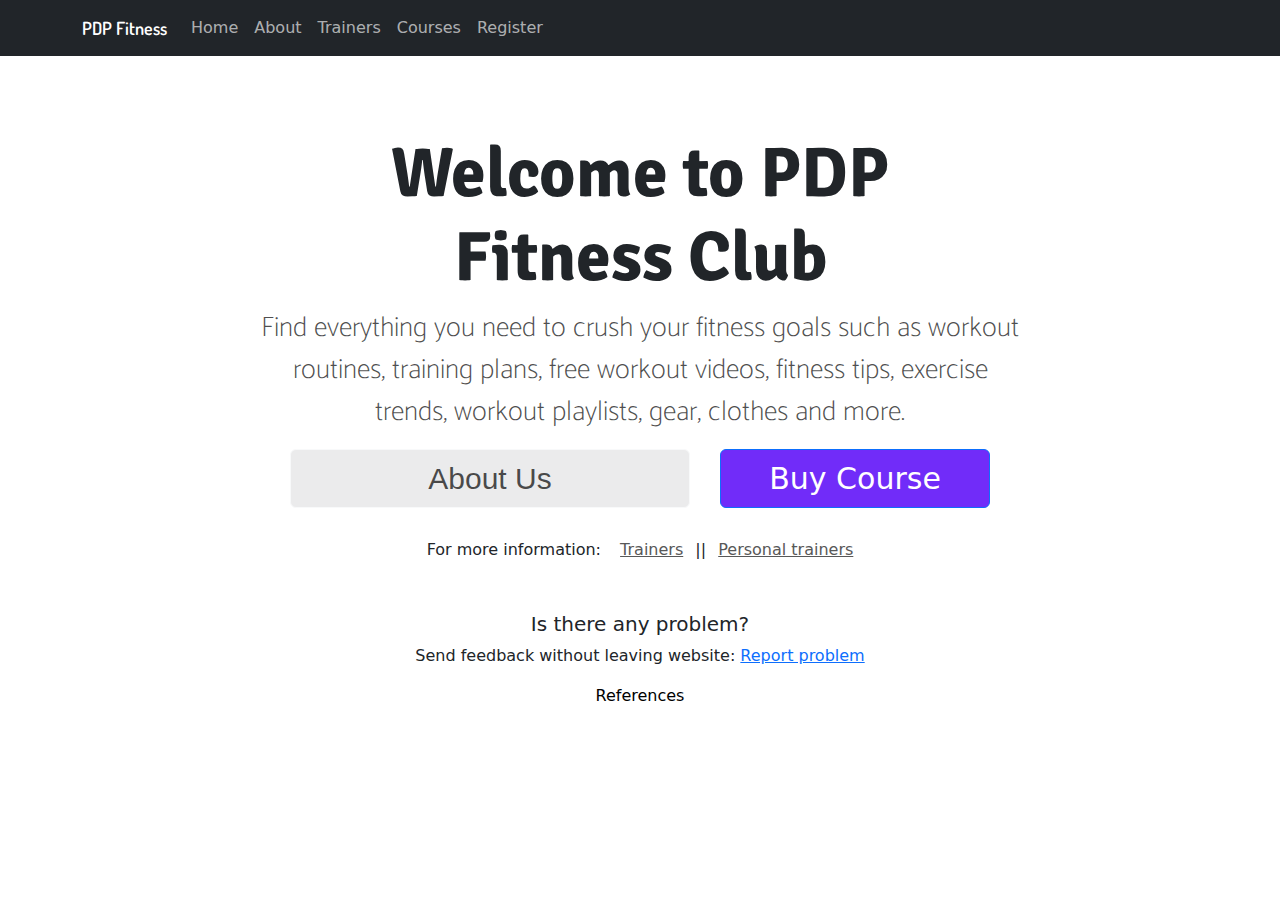
<file: index.html>
<!DOCTYPE html>
<html lang="en">

<head>
    <meta charset="UTF-8">
    <meta http-equiv="X-UA-Compatible" content="IE=edge">
    <meta name="viewport" content="width=device-width, initial-scale=1.0">
    <link rel="stylesheet" href="styles/bootstrap/bootstrap.css">
    <link rel="stylesheet" href="styles/style.css">
    <title>Welcome to PDP Fitness</title>
</head>

<body>
    <nav class="navbar navbar-expand-lg bg-dark" data-bs-theme="dark">
        <div class="container">
            <a class="navbar-brand text-wrap brand-name" href="index.html">PDP Fitness</a>
            <button class="navbar-toggler" type="button" data-bs-toggle="collapse" data-bs-target="#navbarNav"
                aria-controls="navbarNav" aria-expanded="false" aria-label="Toggle navigation">
                <span class="navbar-toggler-icon"></span>
            </button>
            <div class="collapse navbar-collapse" id="navbarNav">
                <ul class="navbar-nav">
                    <li class="nav-item">
                        <a class="nav-link" href="templates/base.html">Home</a>
                    </li>
                    <li class="nav-item">
                        <a class="nav-link" href="templates/about.html">About</a>
                    </li>
                    <li class="nav-item">
                        <a href="templates/trainers.html" class="nav-link">Trainers</a>
                    </li>
                    <li class="nav-item">
                        <a class="nav-link" href="templates/cources.html">Courses</a>
                    </li>
                    <li class="nav-item">
                        <a class="nav-link" href="templates/registration.html">Register</a>
                    </li>
                </ul>
            </div>
        </div>
    </nav>



    
    <div class="welcome text-wrap">
        <h1>Welcome to PDP Fitness Club</h1>
    </div>
    <div class="sub-text">
        <p>Find everything you need to crush your fitness goals such as workout routines, training plans, free workout
            videos, fitness tips, exercise trends, workout playlists, gear, clothes and more.</p>
    </div>
    <div class="buttons d-grip gap-3 md-4 align-items-md-stretch">
        <button class="custom-btn-color btn btn-light btn-lg1" type="button"
            onclick='location.href= "templates/about.html" '>About Us
        </button>
        <button class="btn btn-primary btn-primary-cs btn-lg1" type="button"
            onclick='location.href="templates/cources.html" '>Buy Course
        </button>
    </div>
    <div class="links">
        <p class="">
            For more information: <span></span>
            <a href="templates/trainers.html">Trainers</a> <span>||</span>
            <a href="templates/cources.html">Personal trainers</a>
        </p>
    </div>
    <div class="footer-nav">
        <h5>Is there any problem?</h5>
        <p>
            Send feedback without leaving website: <a href="templates/feedback.html">Report problem</a>
        </p>
        <p ><a style="text-decoration: none; color: black;" href="ref.html">References</a></p>
    </div>




    <script src='js/bootstrap.js'></script>
    <script src="js/bootstrap.bundle.js"></script>
</body>

</html>
</file>
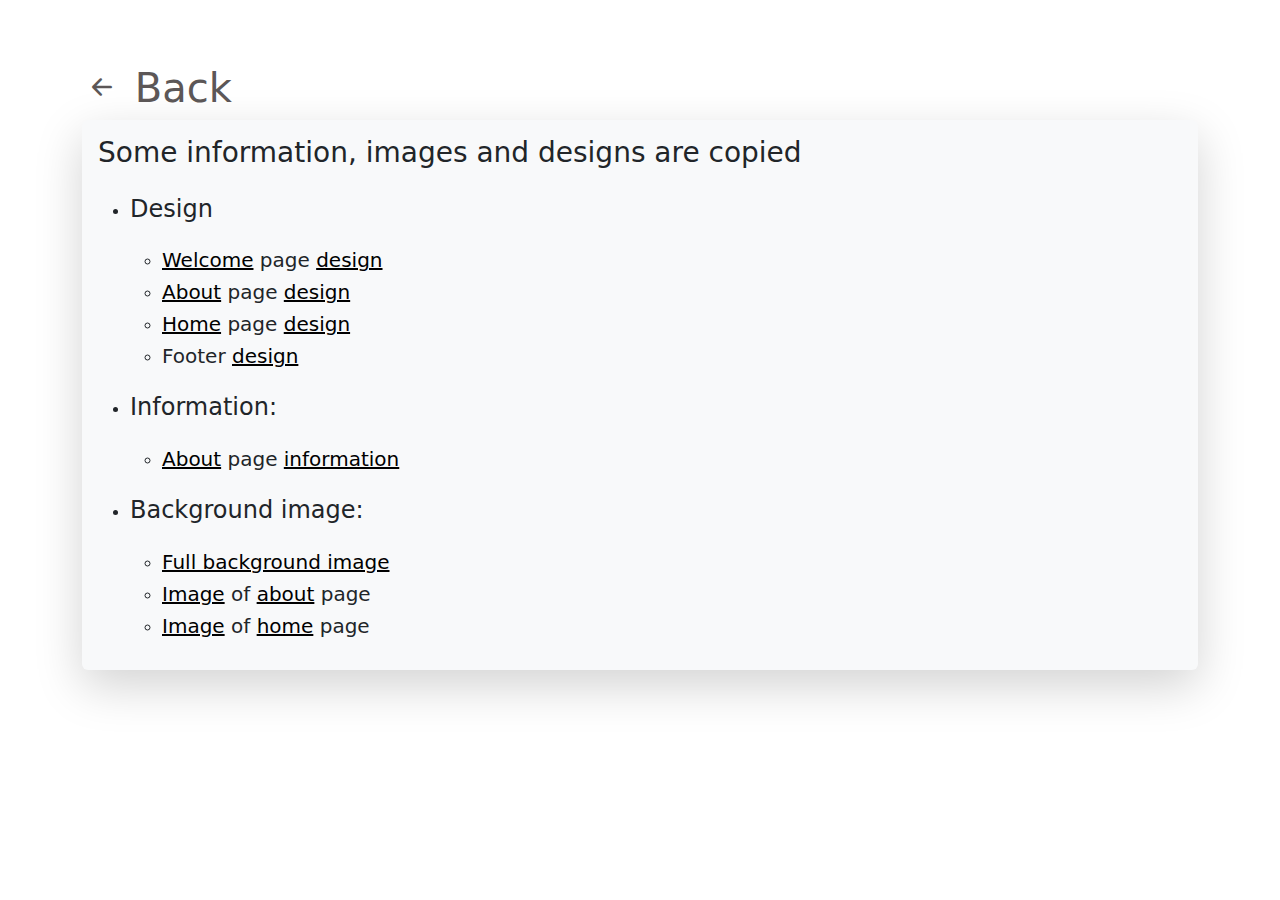
<file: ref.html>
<!DOCTYPE html>
<html lang="en">

<head>
    <meta charset="UTF-8">
    <meta http-equiv="X-UA-Compatible" content="IE=edge">
    <meta name="viewport" content="width=device-width, initial-scale=1.0">
    <link rel="stylesheet" href="styles/bootstrap/bootstrap.css">
    <link rel="stylesheet" href="https://cdn.jsdelivr.net/npm/bootstrap-icons@1.10.4/font/bootstrap-icons.css">
    <title>References</title>
</head>

<body>
    <style>
        .container {
            margin-top: 5%;
        }

        .back {
            text-decoration: none;
            color: #5c5757;
            transition: 0.5s;
        }

        .back:hover {
            color: black;
        }

        .welcome-wrd a {
            text-decoration: underline;
            color: black;
            transition: 0.1s;
        }

        .welcome-wrd a:hover {
            color: blue;
        }
    </style>
    <div class="container">
        <h1> <a class="back" href="index.html"><i class="bi bi-arrow-left-short"></i> Back</a></h1>
        <div class="references shadow-lg p-3 mb-5 bg-body-tertiary rounded">
            <div class="welcome-wrd">
                <h3>Some information, images and designs are copied</h3>
                <ul>
                    <li>
                        <h4 style="margin:25px 0;">Design</h4>
                        <ul>
                            <li>
                                <h5><a href="index.html">Welcome</a> page <a href="https://getbootstrap.com">design</a></h5>
                            </li>
                            <li>
                                <h5><a href="templates/about.html">About</a> page <a href="https://www.gymandfitness.com.au/pages/about-us">design</a></h5>
                            </li>
                            <li>
                                <h5> <a href="templates/base.html">Home</a> page <a href="https://www.fitnessfirst.net.in/">design</a> </h5>
                            </li>
                            <li>
                                <h5> Footer <a href="https://alvarotrigo.com/blog/website-footers/">design</a></h5>
                            </li>
                        </ul>
                    </li>
                    <li>
                        <h4 style="margin: 25px 0;">Information:</h4>
                        <ul>
                            <li>
                                <h5><a href="templates/about.html">About</a> page <a href="https://www.gymandfitness.com.au/pages/about-us">information</a></h5>
                            </li>
                        </ul>
                    </li>
                    <li>
                        <h4 style="margin: 25px 0;">Background image:</h4>
                        <ul>
                            <li>
                                <h5><a href="https://css-tricks.com/perfect-full-page-background-image/">Full background image</a>
                                </h5>
                            </li>
                            <li>
                                <h5><a
                                        href="https://t3.ftcdn.net/jpg/04/29/35/62/360_F_429356296_CVQ5LkC6Pl55kUNLqLisVKgTw9vjyif1.jpg">Image</a> of <a href="templates/about.html">about</a> page
                                </h5>
                            </li>
                            <li><h5><a href="https://www.southdownsleisure.co.uk/wp-content/uploads/2019/10/Gym-background.jpg">Image</a> of <a href="templates/base.html">home</a> page</h5></li>
                        </ul>
                    </li>
                </ul>

            </div>
        </div>
    </div>
</body>

</html>
</file>
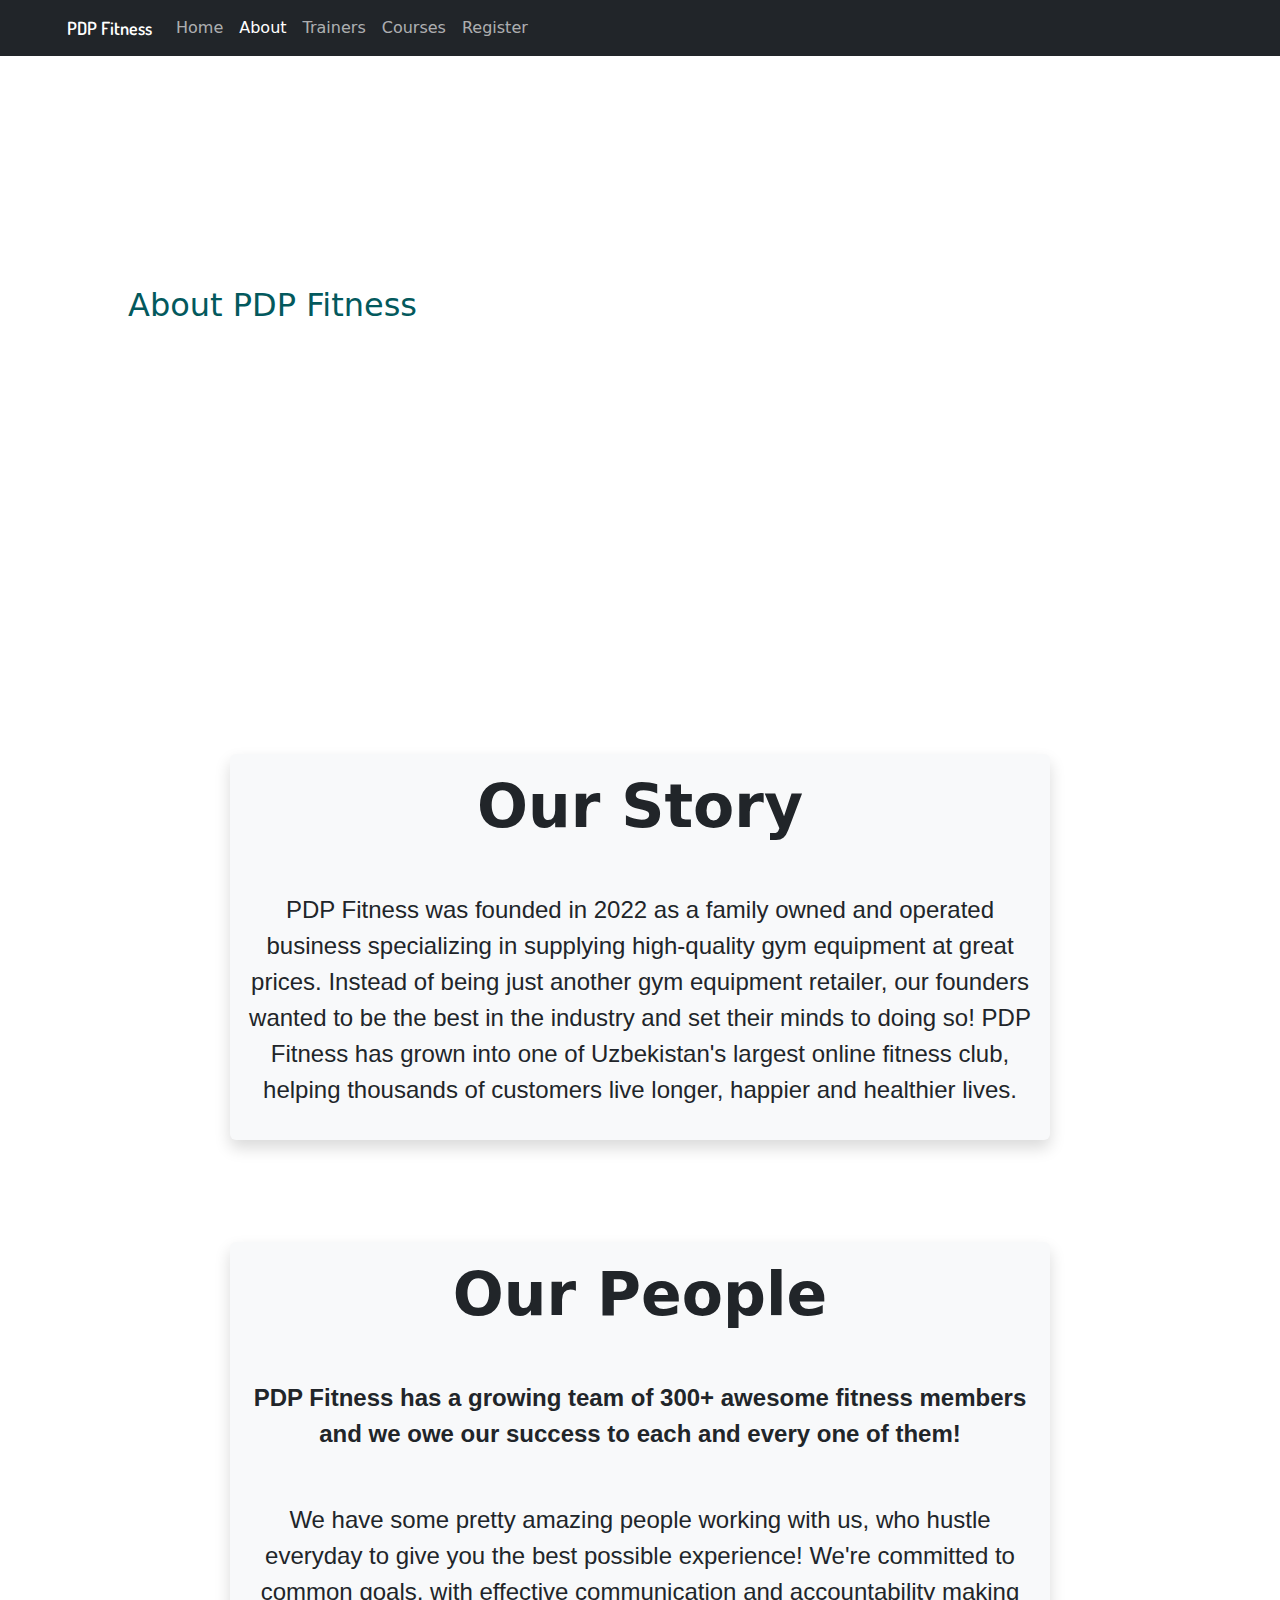
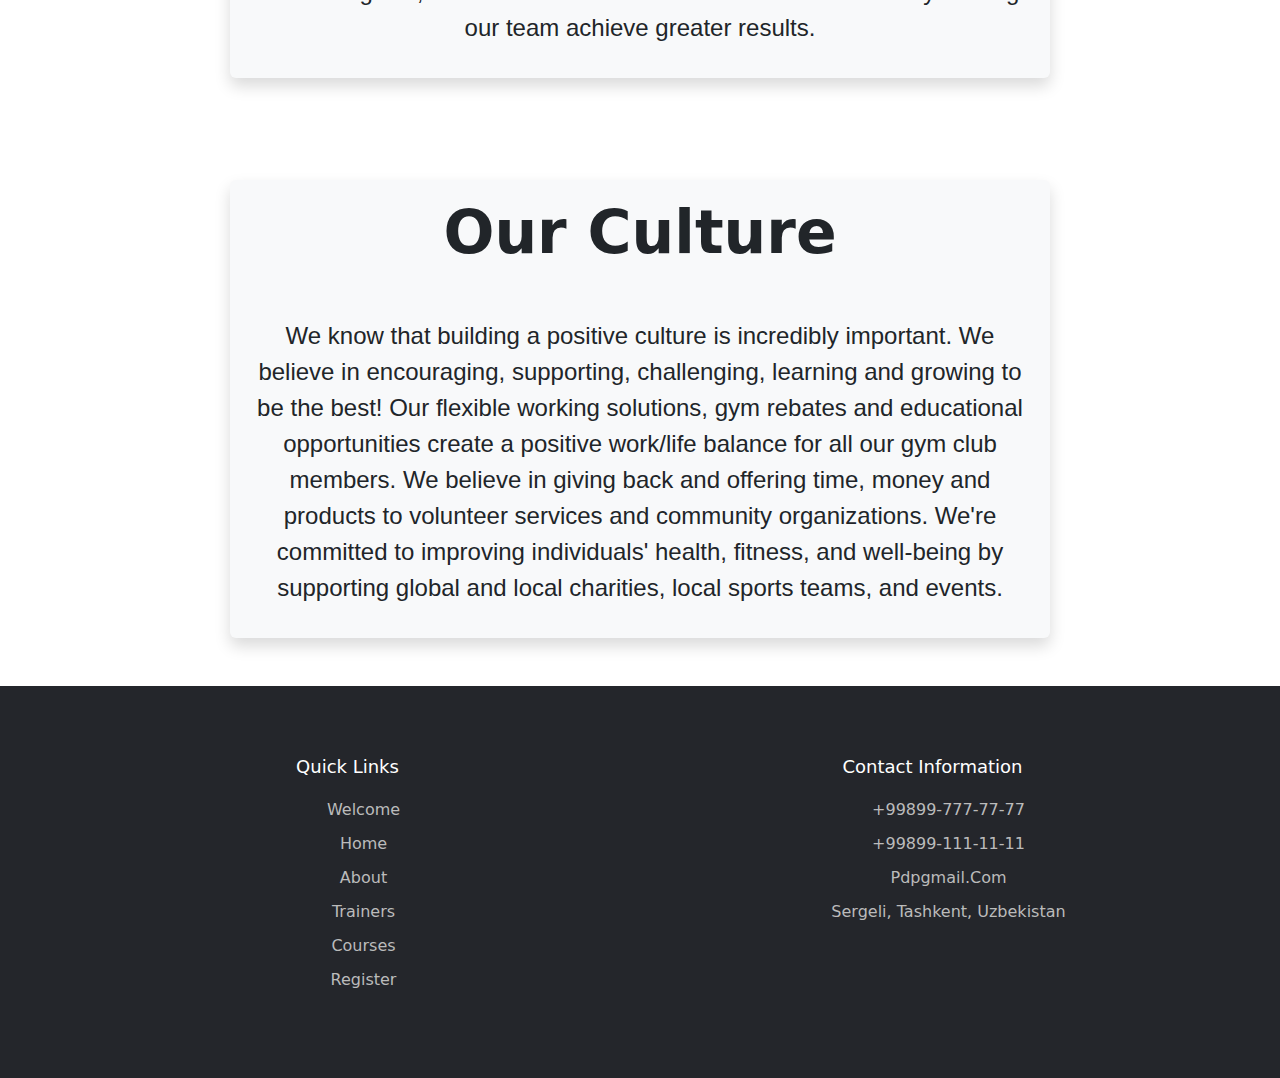
<file: templates/about.html>
<!DOCTYPE html>
<html lang="en">

<head>
    <meta charset="UTF-8">
    <meta http-equiv="X-UA-Compatible" content="IE=edge">
    <meta name="viewport" content="width=device-width, initial-scale=1.0">
    <link rel="stylesheet" href="../styles/bootstrap/bootstrap.css">
    <link rel="stylesheet" href="../styles/about.css">
    <link rel="stylesheet" href="../styles/style.css">
    <title>About || PDP Fitness</title>
</head>

<body>
    <nav class="navbar navbar-expand-lg bg-dark" data-bs-theme="dark">
        <div class="container">
            <a class="navbar-brand text-wrap brand-name" href="../index.html">PDP Fitness</a>
            <button class="navbar-toggler" type="button" data-bs-toggle="collapse" data-bs-target="#navbarNav"
                aria-controls="navbarNav" aria-expanded="false" aria-label="Toggle navigation">
                <span class="navbar-toggler-icon"></span>
            </button>
            <div class="collapse navbar-collapse" id="navbarNav">
                <ul class="navbar-nav">
                    <li class="nav-item">
                        <a class="nav-link" href="base.html">Home</a>
                    </li>
                    <li class="nav-item">
                        <a class="nav-link active" aria-current="page" href="about.html">About</a>
                    </li>
                    <li class="nav-item">
                        <a href="trainers.html" class="nav-link">Trainers</a>
                    </li>
                    <li class="nav-item">
                        <a class="nav-link" href="cources.html">Courses</a>
                    </li>
                    <li class="nav-item">
                        <a class="nav-link" href="registration.html">Register</a>
                    </li>
                </ul>
            </div>
        </div>
    </nav>




    <div class="bg-image">
        <div class="about-fitness">
            <h2 class="">About PDP Fitness</h2>
            <h1>Our goal is to make health and fitness attainable, affordable and approachable.</h1>
        </div>
    </div>
    <div class="creation shadow p-3 mb-5 bg-body-tertiary rounded">
        <h1>Our Story</h1>
        <p class="para-inf-story">PDP Fitness was founded in 2022 as a family owned and operated business specializing
            in
            supplying high-quality gym equipment at great prices.

            Instead of being just another gym equipment retailer, our founders wanted to be the best in the industry and
            set their minds to doing so! PDP Fitness has grown into one of Uzbekistan's
            largest online fitness club, helping thousands of customers live longer, happier and
            healthier lives.</p>
    </div>
    <div class="people shadow p-3 mb-5 bg-body-tertiary rounded">
        <h1>Our People</h1>
        <p class="para-inf-peop">
            <span><b>PDP Fitness has a growing team of 300+ awesome fitness members and we owe our success to each and
                    every one of them!</span></b>
        <p class="para-inf-peop2">
            We have some pretty amazing people working with us, who hustle everyday to give you the best possible
            experience! We're committed to common goals, with effective communication and accountability making our team
            achieve greater results.
        </p>
        </p>
    </div>
    <div class="culture shadow p-3 mb-5 bg-body-tertiary rounded">
        <h1>Our Culture</h1>
        <p class="para-inf-cult">
            We know that building a positive culture is incredibly important. We believe in encouraging, supporting,
            challenging, learning and growing to be the best! Our flexible working solutions, gym rebates and
            educational opportunities create a positive work/life balance for all our gym club members.
            We believe in giving back and offering time, money and products to volunteer services and community
            organizations. We're committed to improving individuals' health, fitness, and well-being by supporting
            global and local charities, local sports teams, and events.
        </p>
    </div>

    <footer class="footer">
        <div class="container">
         <div class="row">
           <div class="footer-col">
             <h4>Quick Links</h4>
             <ul>
               <li><a href="../index.html">Welcome</a></li>
               <li><a href="base.html">Home</a></li>
               <li><a href="">About</a></li>
               <li><a href="trainers.html">Trainers</a></li>
               <li><a href="cources.html">Courses</a></li>
               <li><a href="registration.html">Register</a></li>
             </ul>
           </div>
           <div class="footer-col">
             <h4>Contact Information</h4>
             <ul>
               <li><a href="tel:+998997777777">+99899-777-77-77</a></li>
               <li><a href="tel:+99899-111-11-11">+99899-111-11-11</a></li>
               <li><a href="">pdpgmail.com</a></li>
               <li><a href="">Sergeli, Tashkent, Uzbekistan</a></li>
             </ul>
           </div>
         </div>
        </div>
     </footer>

    <script src="https://cdn.jsdelivr.net/npm/bootstrap@5.3.0-alpha3/dist/js/bootstrap.bundle.min.js"
        integrity="sha384-ENjdO4Dr2bkBIFxQpeoTz1HIcje39Wm4jDKdf19U8gI4ddQ3GYNS7NTKfAdVQSZe"
        crossorigin="anonymous"></script>
</body>

</html>
</file>
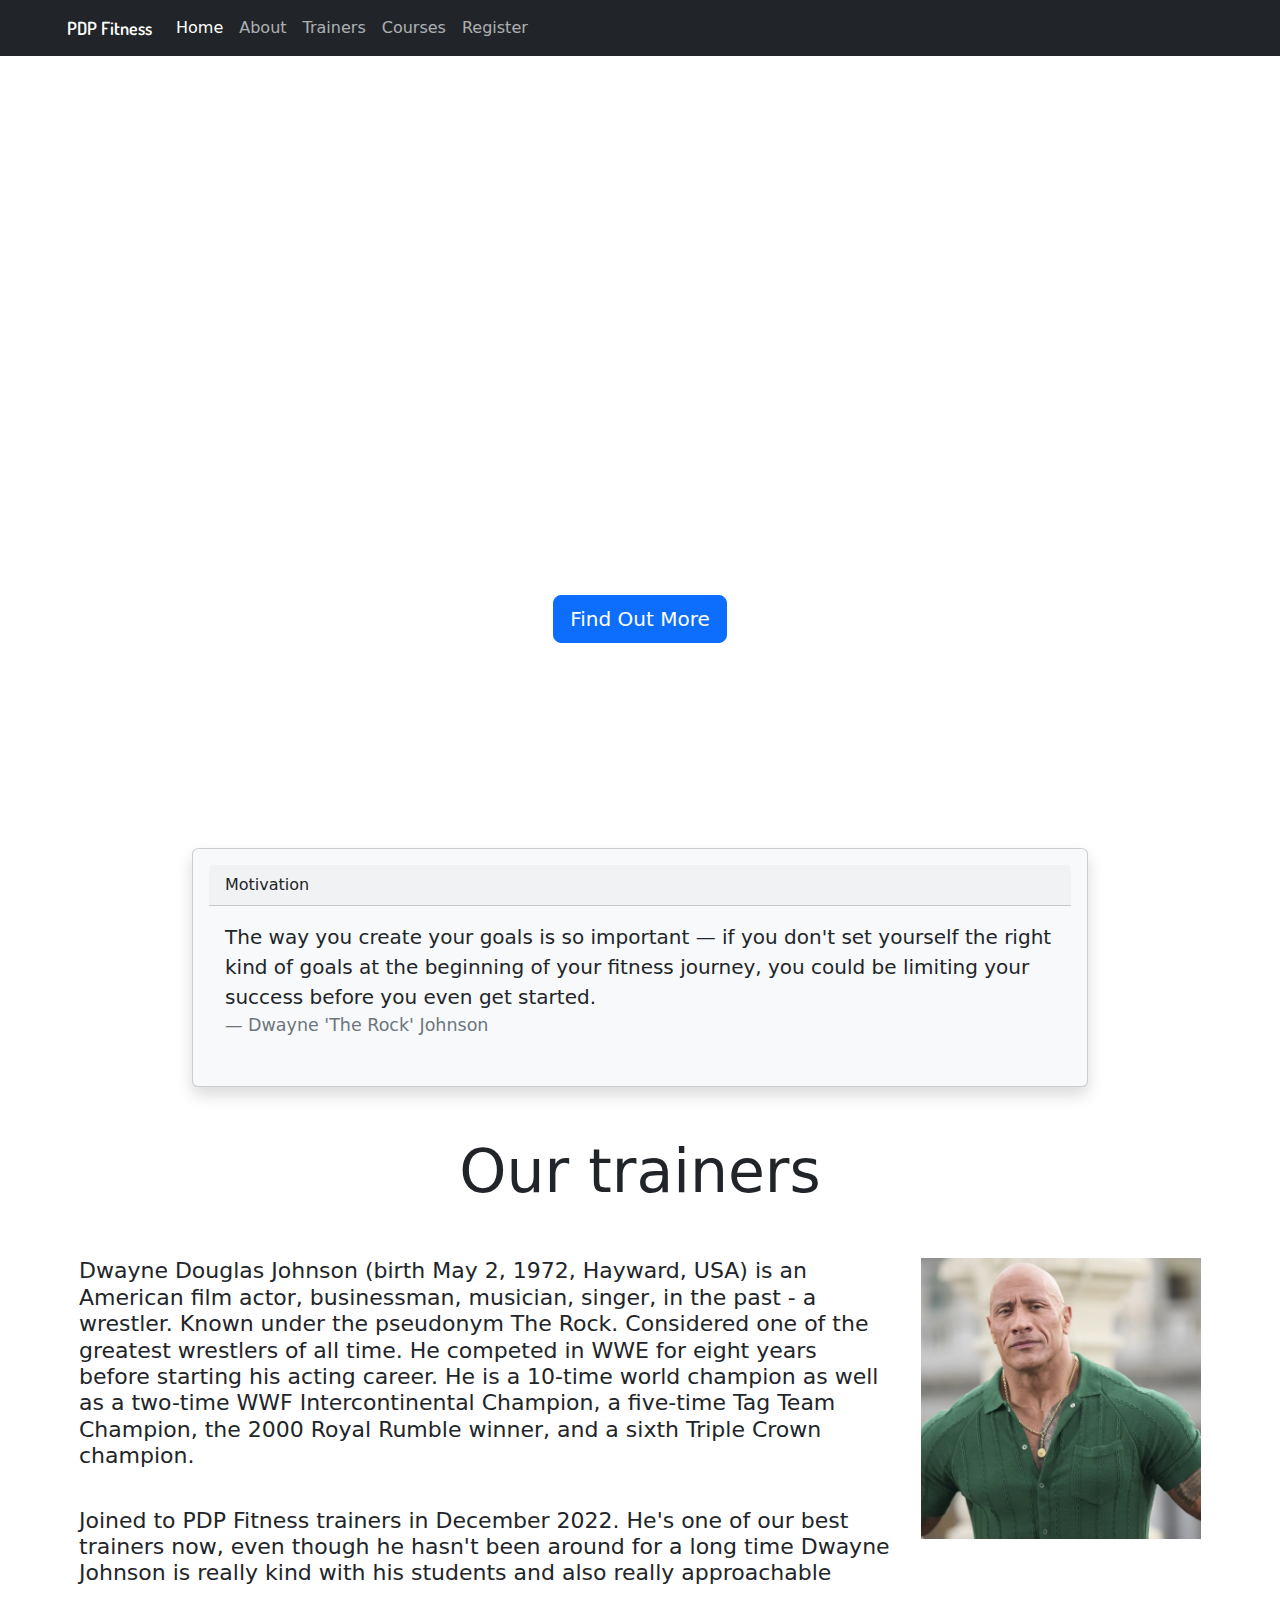
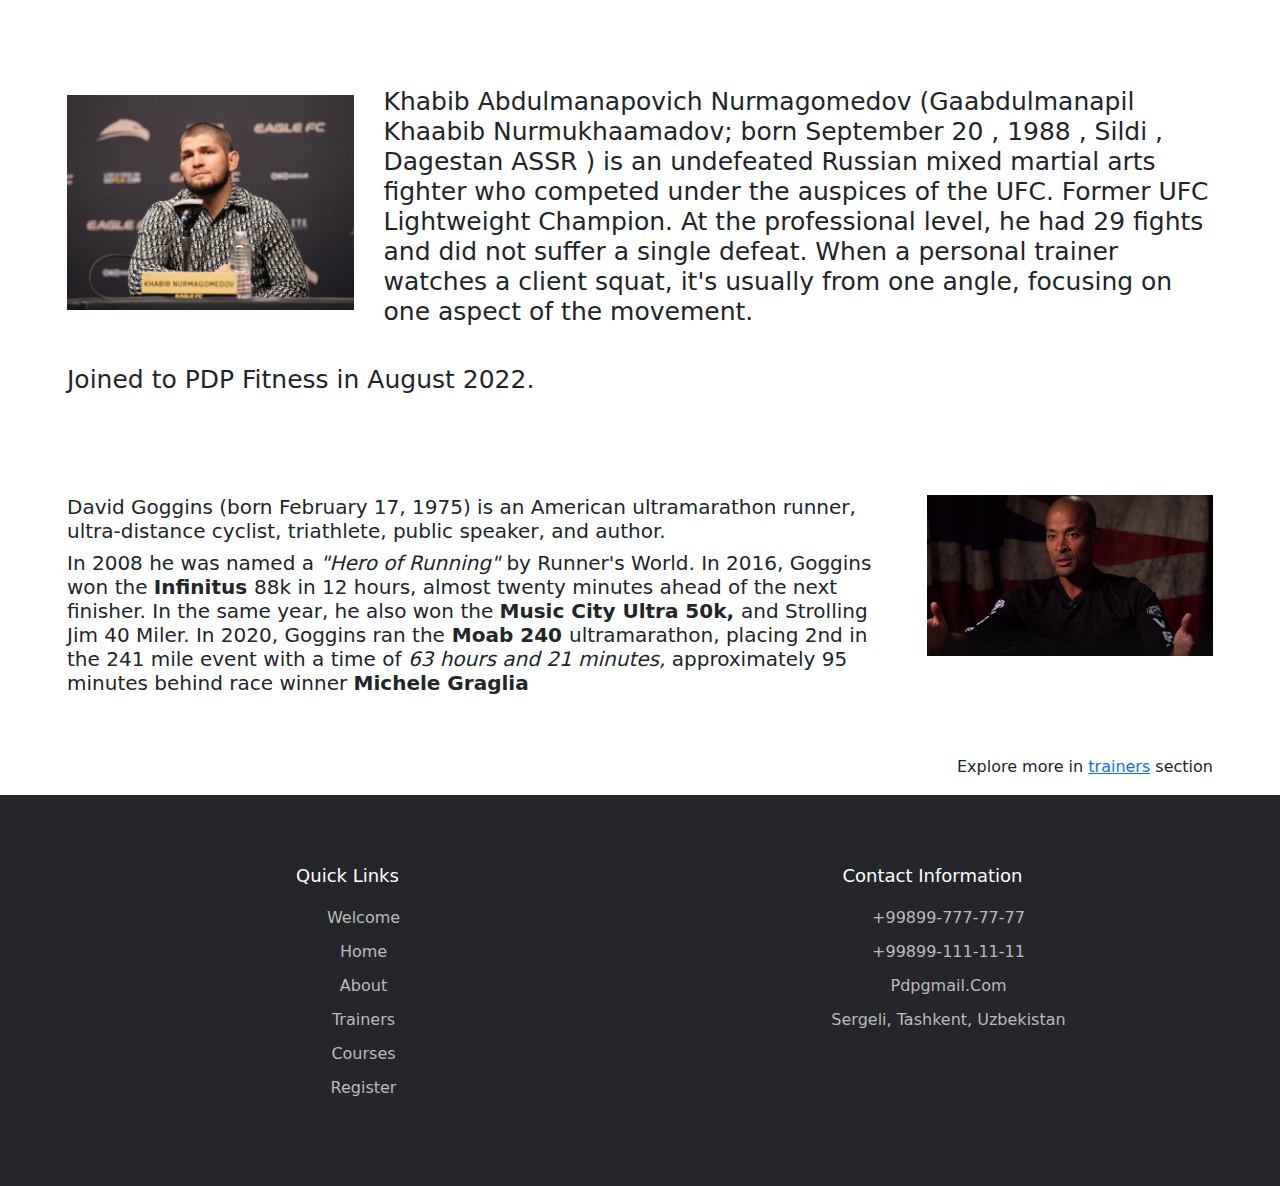
<file: templates/base.html>
<!DOCTYPE html>
<html lang="en">

<head>
    <meta charset="UTF-8">
    <meta http-equiv="X-UA-Compatible" content="IE=edge">
    <meta name="viewport" content="width=device-width, initial-scale=1.0">
    <link rel="stylesheet" href="../styles/bootstrap/bootstrap.css">
    <link rel="stylesheet" href="../styles/style.css">
    <link rel="stylesheet" href="../styles/home.css">
    <link rel="stylesheet" href="../styles/about.css">
    <title>Home || PDP Fitness</title>
</head>

<body>
    <nav class="navbar navbar-expand-lg bg-dark" data-bs-theme="dark">
        <div class="container">
            <a class="navbar-brand text-wrap brand-name" href="../index.html">PDP Fitness</a>
            <button class="navbar-toggler" type="button" data-bs-toggle="collapse" data-bs-target="#navbarNav"
                aria-controls="navbarNav" aria-expanded="false" aria-label="Toggle navigation">
                <span class="navbar-toggler-icon"></span>
            </button>
            <div class="collapse navbar-collapse" id="navbarNav">
                <ul class="navbar-nav">
                    <li class="nav-item">
                        <a class="nav-link active" aria-current="page" href="index.html">Home</a>
                    </li>
                    <li class="nav-item">
                        <a class="nav-link" href="about.html">About</a>
                    </li>
                    <li class="nav-item">
                        <a href="trainers.html" class="nav-link">Trainers</a>
                    </li>
                    <li class="nav-item">
                        <a class="nav-link" href="cources.html">Courses</a>
                    </li>
                    <li class="nav-item">
                        <a class="nav-link" href="registration.html">Register</a>
                    </li>
                </ul>
            </div>
        </div>
    </nav>



    
    <div class="image-bg">
        <div class="journey">
            <h1> <i>Start your journey with </i> our exciting <a href="cources.html">offers</a></h1>
            <button onclick='location.href= "cources.html" ' class="btn-gap btn btn-primary btn-lg">Find Out More</button>
        </div>
        <div class="fd-more">
        </div>
    </div>
    <div class="intro-msg shadow p-3 mb-5 bg-body-tertiary rounded card">
        <div class="card-header">
            Motivation
        </div>
        <div class="card-body">
            <blockquote class="blockquote">
                <p>The way you create your goals is so important — if you don't set yourself the right kind of goals at
                    the beginning of your fitness journey, you could be limiting your success before you even get
                    started.</p>
                <footer class="blockquote-footer">Dwayne 'The Rock' Johnson</footer>
            </blockquote>
        </div>
    </div>
    <h2 align="center" style="font-size: 60px; margin-bottom: 4%;">Our trainers</h2>
    <div class="container">
        <div class="floating-dwyn container">
            <h5> <img src="../images/trainers/rock.jpg" alt="The Rock Image" width="25%" height="auto"> Dwayne Douglas
                Johnson (birth
                May 2, 1972, Hayward, USA) is an American film actor, businessman, musician, singer, in the past - a
                wrestler. Known under the pseudonym The Rock. Considered one of the greatest wrestlers of all time. He
                competed in WWE for eight years before starting his acting career. He is a 10-time world champion as
                well as
                a two-time WWF Intercontinental Champion, a five-time Tag Team Champion, the 2000 Royal Rumble winner,
                and a
                sixth Triple Crown champion.
                <h5 style="padding-top: 30px;">Joined to PDP Fitness trainers in December 2022. He's one of our best
                    trainers
                    now, even though he hasn't been around for a long time
                    Dwayne Johnson is really kind with his students and also really approachable</h5>
            </h5>
        </div>
    </div>
    <div class="container">
        <div class="floating-khb">
            <h5>
                <img src="../images/trainers/khabib.jpg" alt="Khabib Image" width="25%" height="auto"> Khabib
                Abdulmanapovich Nurmagomedov (Gaabdulmanapil Khaabib Nurmukhaamadov; born September 20 , 1988 , Sildi ,
                Dagestan ASSR ) is an undefeated Russian mixed martial arts fighter who competed under the auspices of
                the UFC. Former UFC Lightweight Champion. At the professional level, he had 29 fights and did not suffer
                a single defeat. When a personal trainer watches a client squat, it's usually from one angle, focusing
                on one aspect of the movement.
                <h5 style="padding-top: 30px;">
                    Joined to PDP Fitness in August 2022.
                </h5>
            </h5>
        </div>
    </div>
    <div class="container">
        <div class="floating-gogs">
            <h5>
                <img src="../images/trainers/googins.jpg" alt="Goggins Image" width="25%" height="auto"> David Goggins
                (born February 17, 1975) is
                an American ultramarathon runner, ultra-distance cyclist, triathlete, public speaker, and author.
            </h5>
            <h5>In 2008 he was named a <em> "Hero of Running" </em>by Runner's World. In 2016, Goggins won the <b> Infinitus </b>
                88k
                in 12 hours, almost twenty minutes ahead of the next finisher. In the same year, he also won the <b>
                    Music
                    City Ultra 50k, </b> and Strolling Jim 40 Miler. In 2020, Goggins ran the<b> Moab 240
                </b>ultramarathon, placing
                2nd in the 241 mile event with a time of <em> 63 hours and 21 minutes, </em> approximately 95 minutes
                behind race
                winner <b>Michele Graglia </b></h5>
        </div>
    </div>
    <div class="explore container" align="end" style="margin-top: 60px;">
        <p>Explore more in <a href="trainers.html">trainers</a> section</p>
    </div>

    <footer class="footer">
        <div class="container">
         <div class="row">
           <div class="footer-col">
             <h4>Quick Links</h4>
             <ul>
               <li><a href="../index.html">Welcome</a></li>
               <li><a href="">Home</a></li>
               <li><a href="about.html">About</a></li>
               <li><a href="trainers.html">Trainers</a></li>
               <li><a href="cources.html">Courses</a></li>
               <li><a href="registration.html">Register</a></li>
             </ul>
           </div>
           <div class="footer-col">
             <h4>Contact Information</h4>
             <ul>
               <li><a href="tel:+998997777777">+99899-777-77-77</a></li>
               <li><a href="tel:+99899-111-11-11">+99899-111-11-11</a></li>
               <li><a href="">pdpgmail.com</a></li>
               <li><a href="">Sergeli, Tashkent, Uzbekistan</a></li>
             </ul>
           </div>
         </div>
        </div>
     </footer>
    

    <script src="https://cdn.jsdelivr.net/npm/bootstrap@5.3.0-alpha3/dist/js/bootstrap.bundle.min.js" integrity="sha384-ENjdO4Dr2bkBIFxQpeoTz1HIcje39Wm4jDKdf19U8gI4ddQ3GYNS7NTKfAdVQSZe" crossorigin="anonymous"></script></body>

</html>
</file>
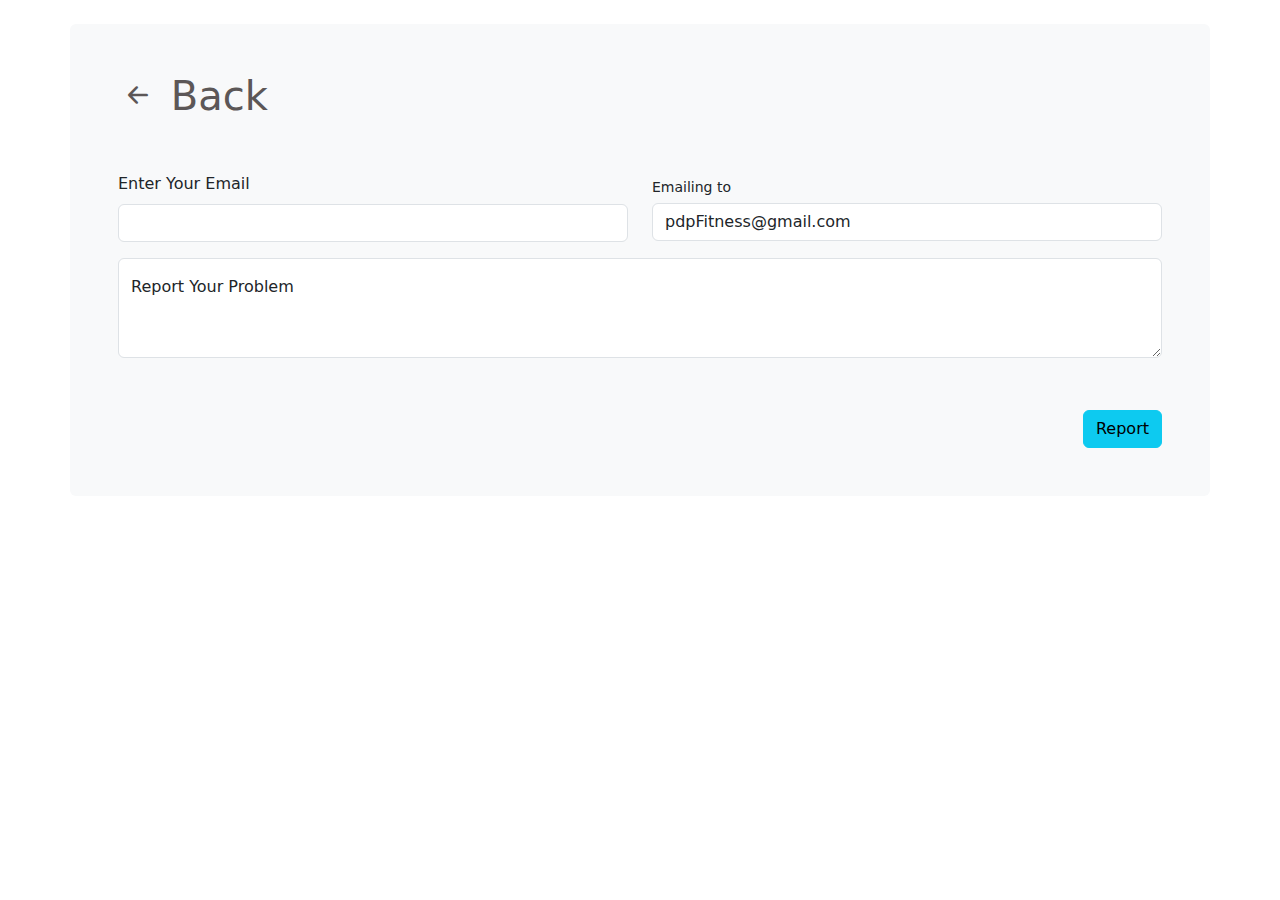
<file: templates/feedback.html>
<!DOCTYPE html>
<html lang="en">
<head>
    <meta charset="UTF-8">
    <meta http-equiv="X-UA-Compatible" content="IE=edge">
    <meta name="viewport" content="width=device-width, initial-scale=1.0">
    <link rel="stylesheet" href="https://cdn.jsdelivr.net/npm/bootstrap-icons@1.10.4/font/bootstrap-icons.css">
    <link rel="stylesheet" href="../styles/bootstrap/bootstrap.css">
    <link rel="stylesheet" href="../styles/feedback.css">
    <title>Feedback || PDP Fitness</title>
</head>
<body>
    <div class="container mt-4 p-5 bg-light text-dark rounded">
        <h1> <a class="back" href="base.html"><i class="bi bi-arrow-left-short"></i> Back</a></h1>
        <form action="thanks.html">
            <div class="static-em mb-3 row">
                <div class="col">
                    <label for="inputEmail4" class="form-label">Enter Your Email</label>
                    <input type="email" class="form-control" id="inputEmail4" required>
                </div>
                <div class="col">
                    <label for="staticEmail" class="col-form-label-sm">Emailing to</label>
                    <input type="text" readonly class="form-control" id="staticEmail" value="pdpFitness@gmail.com">
                </div>
            </div>
            <div class="form-floating">
                <textarea class="form-control" required placeholder="Leave a comment here" id="floatingTextarea2" style="height: 100px"></textarea>
                <label for="floatingTextarea2">Report Your Problem</label>
              </div>
              <div class="submitting">
                  <input type="submit" value="Report" class="btn btn-info">
              </div>
        </form>
    </div>
</body>
</html>
</file>
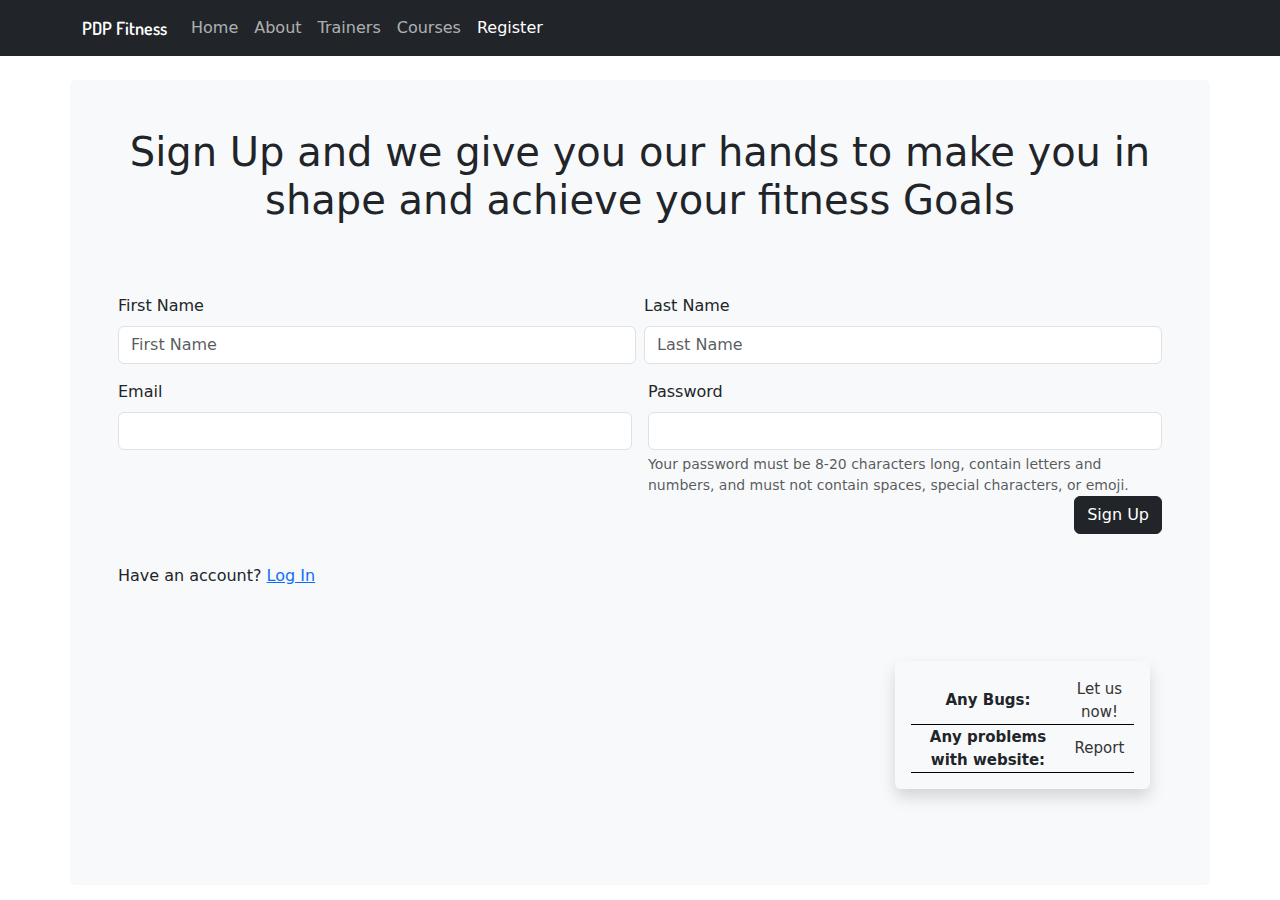
<file: templates/registration.html>
<!DOCTYPE html>
<html lang="en">

<head>
    <meta charset="UTF-8">
    <meta http-equiv="X-UA-Compatible" content="IE=edge">
    <meta name="viewport" content="width=device-width, initial-scale=1.0">
    <link rel="stylesheet" href="../styles/bootstrap/bootstrap.css">
    <link rel="stylesheet" href="../styles/trainers.css">
    <link rel="stylesheet" href="../styles/register.css">
    <link rel="stylesheet" href="../styles/style.css">
    <title>Register || PDP Fitness</title>
</head>

<body>
    <nav class="navbar navbar-expand-lg bg-dark" data-bs-theme="dark">
        <div class="container">
            <a class="navbar-brand text-wrap brand-name" href="../index.html">PDP Fitness</a>
            <button class="navbar-toggler" type="button" data-bs-toggle="collapse" data-bs-target="#navbarNav"
                aria-controls="navbarNav" aria-expanded="false" aria-label="Toggle navigation">
                <span class="navbar-toggler-icon"></span>
            </button>
            <div class="collapse navbar-collapse" id="navbarNav">
                <ul class="navbar-nav">
                    <li class="nav-item">
                        <a class="nav-link" href="base.html">Home</a>
                    </li>
                    <li class="nav-item">
                        <a class="nav-link" href="about.html">About</a>
                    </li>
                    <li class="nav-item">
                        <a href="trainers.html" class="nav-link">Trainers</a>
                    </li>
                    <li class="nav-item">
                        <a class="nav-link" href="cources.html">Courses</a>
                    </li>
                    <li class="nav-item">
                        <a class="nav-link active" aria-current="page" href="registration.html">Register</a>
                    </li>
                </ul>
            </div>
        </div>
    </nav>





    <div class="container mt-4 p-5 bg-light text-dark rounded">
        <h1 class="goals-fitness">Sign Up and we give you our hands to make you in shape and achieve your fitness Goals
        </h1>
        <form action="cources.html">
            <div class="row g-2">
                <div class="col-md mb-3">
                    <label for="formGroupExampleInput" class="form-label">First Name</label>
                    <input type="text" class="form-control" id="formGroupExampleInput" placeholder="First Name"
                        required>
                </div>
                <div class="col-md mb-3">
                    <label for="formGroupExampleInput" class="form-label">Last Name</label>
                    <input type="text" class="form-control" id="formGroupExampleInput" placeholder="Last Name" required>
                </div>
            </div>
            <div class="row g-3">
                <div class="col-md-6">
                    <label for="inputEmail4" class="form-label">Email</label>
                    <input type="email" class="form-control" id="inputEmail4" required>
                </div>
                <div class="col-md-6">
                    <label for="inputPassword4" class="form-label">Password</label>
                    <input type="password" class="form-control" id="inputPassword4" required>
                    <div id="passwordHelpBlock" class="form-text">
                        Your password must be 8-20 characters long, contain letters and numbers, and must not contain
                        spaces,
                        special characters, or emoji.
                    </div>
                </div>
            </div>

            <div class="alignning">
                <input type="submit" class="btn btn-dark" value="Sign Up">
            </div>
        </form>
        <div style="margin-top: 30px;">
            <p>Have an account? <a href="login.html">Log In</a> </p>
        </div>
        <div class="purchasing container">
            <div align="right" class="shadow p-3 mb-5 bg-body-tertiary rounded" style="margin-left: 75%">
                <table>
                    <tr>
                        <th>Any Bugs: </th>
                        <td><a href="feedback.html">Let us now!</a></td>
                    </tr>
                    <tr>
                        <th>Any problems with website: </th>
                        <td><a href="feedback.html">Report</a></td>
                    </tr>
                </table>
            </div>
        </div>
    </div>

    </div>


    <script src="https://cdn.jsdelivr.net/npm/bootstrap@5.3.0-alpha3/dist/js/bootstrap.bundle.min.js"
        integrity="sha384-ENjdO4Dr2bkBIFxQpeoTz1HIcje39Wm4jDKdf19U8gI4ddQ3GYNS7NTKfAdVQSZe"
        crossorigin="anonymous"></script>
</body>

</html>
</file>
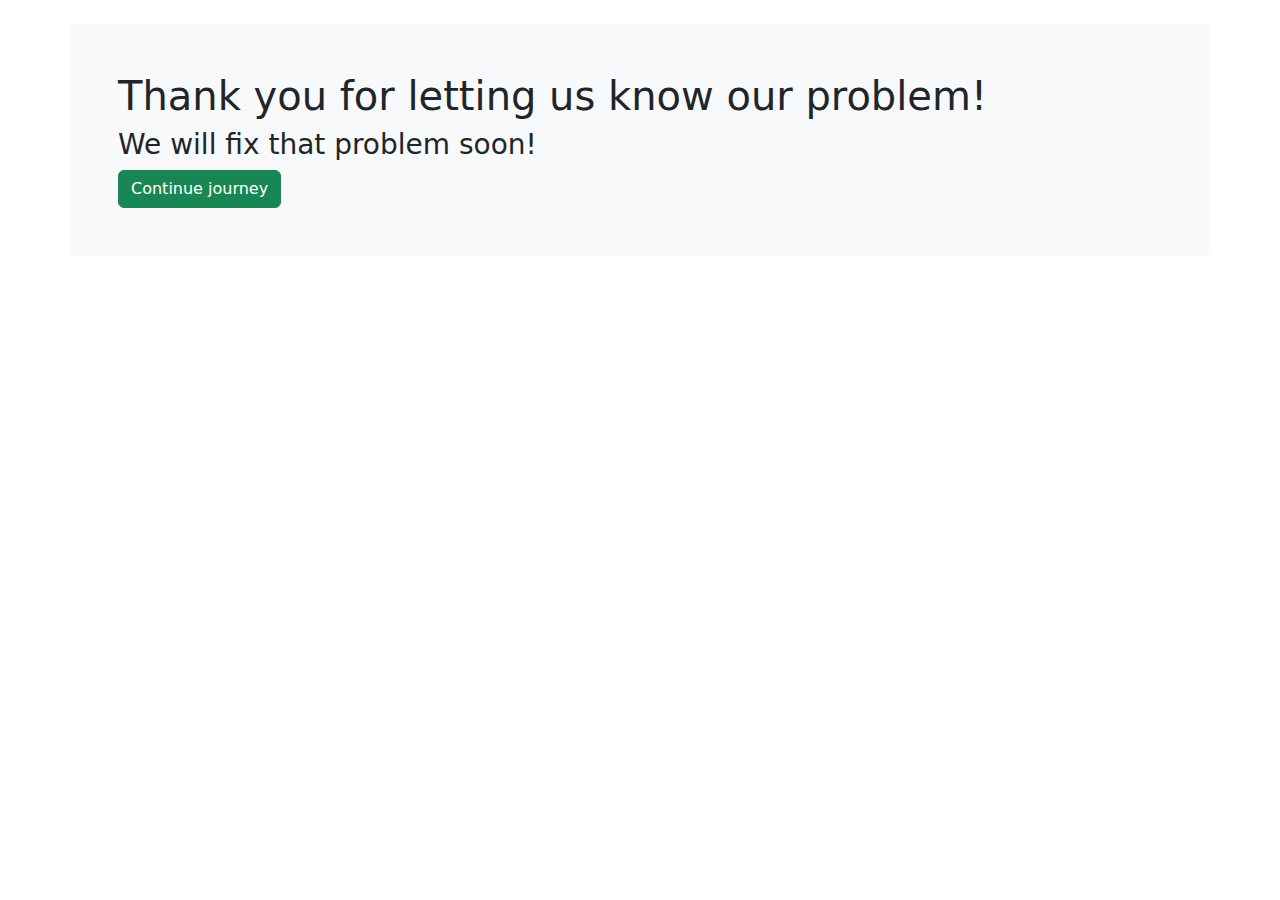
<file: templates/thanks.html>
<!DOCTYPE html>
<html lang="en">
<head>
    <meta charset="UTF-8">
    <meta http-equiv="X-UA-Compatible" content="IE=edge">
    <meta name="viewport" content="width=device-width, initial-scale=1.0">
    <link rel="stylesheet" href="../styles/bootstrap/bootstrap.css">
    <title>Thanks || PDP Fitness</title>
</head>
<body>
    <div class="container mt-4 p-5 bg-light text-dark rounded">
        <h1>Thank you for letting us know our problem!</h1>
        <h3>We will fix that problem soon!</h3>
        <a class="btn btn-success" href="base.html">Continue journey</a>
    </div>
</body>
</html>
</file>
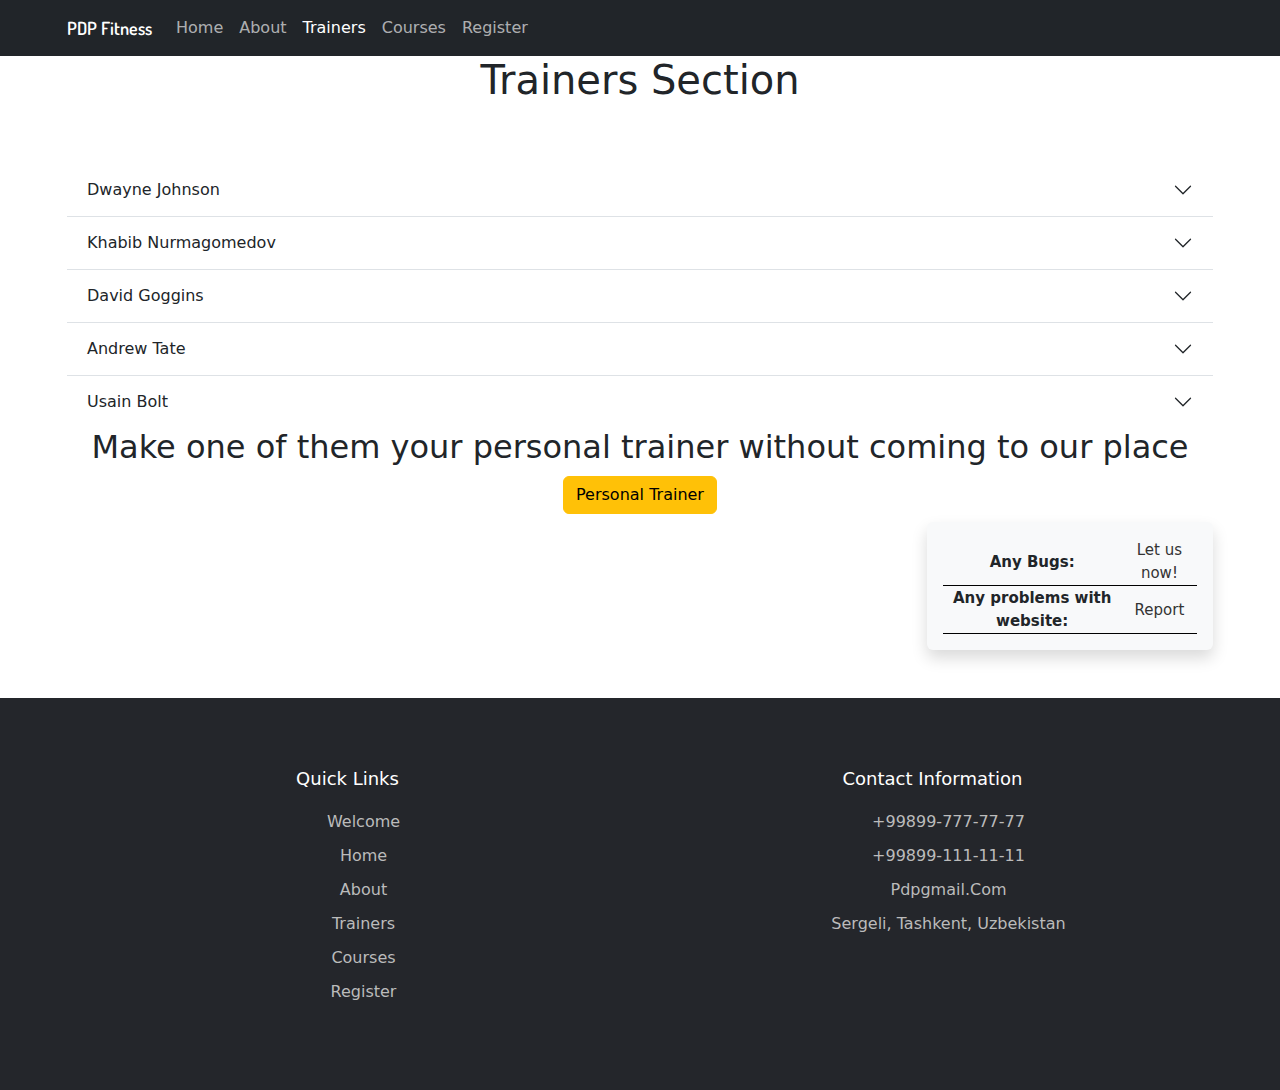
<file: templates/trainers.html>
<!DOCTYPE html>
<html lang="en">

<head>
    <meta charset="UTF-8">
    <meta http-equiv="X-UA-Compatible" content="IE=edge">
    <meta name="viewport" content="width=device-width, initial-scale=1.0">
    <link rel="stylesheet" href="../styles/bootstrap/bootstrap.css">
    <link rel="stylesheet" href="../styles/style.css">
    <link rel="stylesheet" href="../styles/trainers.css">
    <link rel="stylesheet" href="../styles/about.css">
    <title>Trainers || PDP Fitness</title>
</head>

<body>
    <nav class="navbar navbar-expand-lg bg-dark" data-bs-theme="dark">
        <div class="container">
            <a class="navbar-brand text-wrap brand-name" href="../index.html">PDP Fitness</a>
            <button class="navbar-toggler" type="button" data-bs-toggle="collapse" data-bs-target="#navbarNav"
                aria-controls="navbarNav" aria-expanded="false" aria-label="Toggle navigation">
                <span class="navbar-toggler-icon"></span>
            </button>
            <div class="collapse navbar-collapse" id="navbarNav">
                <ul class="navbar-nav">
                    <li class="nav-item">
                        <a class="nav-link" href="base.html">Home</a>
                    </li>
                    <li class="nav-item">
                        <a class="nav-link" href="about.html">About</a>
                    </li>
                    <li class="nav-item">
                        <a href="trainers.html" class="nav-link active" aria-current="page">Trainers</a>
                    </li>
                    <li class="nav-item">
                        <a class="nav-link" href="cources.html">Courses</a>
                    </li>
                    <li class="nav-item">
                        <a class="nav-link" href="registration.html">Register</a>
                    </li>
                </ul>
            </div>
        </div>
    </nav>





    <div class="container container1">
        <h1 align="center">Trainers Section</h1>
        <div class="accordion accordion-flush" id="accordionFlushExample">
            <div class="accordion-item">
                <h3 class="accordion-header">
                    <button class="accordion-button collapsed" type="button" data-bs-toggle="collapse"
                        data-bs-target="#flush-collapseOne" aria-expanded="false" aria-controls="flush-collapseOne">
                        Dwayne Johnson
                    </button>
                </h3>
                <div id="flush-collapseOne" class="accordion-collapse collapse" data-bs-parent="#accordionFlushExample">
                    <div class="accordion-body">
                        <img src="../images/trainers/rock.jpg" width="8%" alt="Rock Image" class="rck-img">
                        Dwayne Douglas Johnson (birth May 2, 1972, Hayward, USA) is an American film actor, businessman,
                        musician, singer, in the past - a wrestler. Known under the pseudonym The Rock. Considered one
                        of the greatest wrestlers of all time. He competed in WWE for eight years before starting his
                        acting career. He is a 10-time world champion as well as a two-time WWF Intercontinental
                        Champion, a five-time Tag Team Champion, the 2000 Royal Rumble winner, and a sixth Triple Crown
                        champion. <a class="btn btn-primary" href="https://en.wikipedia.org/wiki/Dwayne_Johnson">Read
                            More</a>
                    </div>
                </div>
            </div>
            <div class="accordion-item">
                <h3 class="accordion-header">
                    <button class="accordion-button collapsed" type="button" data-bs-toggle="collapse"
                        data-bs-target="#flush-collapseTwo" aria-expanded="false" aria-controls="flush-collapseTwo">
                        Khabib Nurmagomedov
                    </button>
                </h3>
                <div id="flush-collapseTwo" class="accordion-collapse collapse" data-bs-parent="#accordionFlushExample">
                    <div class="accordion-body">
                        <img src="../images/trainers/khabib.jpg" alt="Khabib Image" class="khb-img">
                        Khabib Abdulmanapovich Nurmagomedov (Gaabdulmanapil Khabib Nurmukhaamadov; born September 20,
                        1988, Sildi, Dagistan ASSR ) is an undefeated Russian mixed martial arts fighter who competed
                        under the auspices of the UFC. Former UFC Lightweight Champion. At the professional level, he
                        had 29 fights and did not suffer a single defeat. When a personal trainer watches a client
                        squat, it's usually from one angle, focusing on one aspect of the movement.
                        <a href="https://en.wikipedia.org/wiki/Khabib_Nurmagomedov" class="btn btn-primary">Read
                            More</a>
                    </div>
                </div>
            </div>
            <div class="accordion-item">
                <h3 class="accordion-header">
                    <button class="accordion-button collapsed" type="button" data-bs-toggle="collapse"
                        data-bs-target="#flush-collapseThree" aria-expanded="false" aria-controls="flush-collapseThree">
                        David Goggins
                    </button>
                </h3>
                <div id="flush-collapseThree" class="accordion-collapse collapse"
                    data-bs-parent="#accordionFlushExample">
                    <div class="accordion-body">
                        <img class="gogs-img" src="../images/trainers/googins.jpg" alt="Goggins Image">
                        Goggins attempted to enter the Badwater Ultramarathon as a fundraiser but was told by organizers
                        that he needed to enter another ultramarathon first, as the Badwater is an invitational event.
                        In 2005, Goggins entered the San Diego One Day, a 24-hour ultramarathon held at Hospitality
                        Point in San Diego. He was able to run 101 miles in 18 hours and 56 minutes. He completed the
                        Las Vegas Marathon in a time that qualified him for the Boston Marathon. In 2006, Goggins
                        entered the Hurt-100 in Hawaii. Goggins was invited to the 2006 Badwater-135, where he
                        finished 5th overall. In 2008 he was named a "Hero of Running" by Runner's World. In 2016,
                        Goggins won the Infinitus 88k in 12 hours, almost twenty minutes ahead of the next finisher. In
                        the same year, he also won the Music City Ultra 50k, and Strolling Jim 40 Miler. In 2020,
                        Goggins ran the Moab 240 ultramarathon, placing 2nd in the 241 mile event with a time of 63
                        hours and 21 minutes, approximately 95 minutes behind race winner Michele Graglia. <a
                            href="https://en.wikipedia.org/wiki/David_Goggins" class="btn btn-primary">Read More</a>
                    </div>
                </div>
            </div>
            <div class="accordion-item">
                <h3 class="accordion-header">
                    <button class="accordion-button collapsed" type="button" data-bs-toggle="collapse"
                        data-bs-target="#flush-collapseFour" aria-expanded="false" aria-controls="flush-collapseFour">
                        Andrew Tate
                    </button>
                </h3>
                <div id="flush-collapseFour" class="accordion-collapse collapse"
                    data-bs-parent="#accordionFlushExample">
                    <div class="accordion-body">

                        <img src="../images/trainers/tate.jpg" class="tate-img" alt="Tate Image">
                        Emory Andrew Tate III (born December 1, 1986) is a British-American social media personality,
                        businessman, and former professional kickboxer.

                        Tate began practicing kickboxing in 2005 and gained his first championship in 2009. He attracted
                        wider attention in 2016, when he appeared on the British reality show Big Brother and was
                        removed after his comments on social media attracted controversy. He began offering paid courses
                        and memberships through his website and rose to fame as an internet celebrity, promoting an
                        "ultra-masculine, ultra-luxurious lifestyle". A self-described misogynist, Tate's
                        controversial commentary has resulted in his suspension from several social media platforms such
                        as Twitter and Instagram, where he had amassed millions of followers.

                        On December 29, 2022, Andrew and his brother Tristan were arrested in Romania along with two
                        women; all four are suspected of human trafficking and forming an organized crime group.
                        Romanian police allege that the group coerced victims into creating paid pornography for social
                        media. On March 31, all four were moved to house arrest while the investigation continues. No
                        indictment has yet been filed, and prosecutors have said that they have until late June to send
                        the case to trial. <a href="https://en.wikipedia.org/wiki/Andrew_Tate"
                            class="btn btn-primary">Read More</a>
                    </div>

                </div>
            </div>
            <div class="accordion-item">
                <h3 class="accordion-header">
                    <button class="accordion-button collapsed" type="button" data-bs-toggle="collapse"
                        data-bs-target="#flush-collapseFive" aria-expanded="false" aria-controls="flush-collapseFive">
                        Usain Bolt
                    </button>
                </h3>
                <div id="flush-collapseFive" class="accordion-collapse collapse"
                    data-bs-parent="#accordionFlushExample">
                    <div class="accordion-body">
                        <img src="../images/trainers/usain.jpg" class="usain-img" alt="Usain Image">
                        Usain St. Leo Bolt OJ CD OLY (born 21 August 1986) is a Jamaican retired
                        sprinter, widely considered to be the greatest sprinter of all time. He is the world
                        record holder in the 100 metres, 200 metres, and 4 x 100 metres relay.

                        An eight-time Olympic gold medallist, Bolt is the only sprinter to win Olympic 100 m and 200 m
                        titles at three consecutive Olympics (2008, 2012, and 2016). He also won two 4 x 100 relay gold
                        medals. He gained worldwide fame for his double sprint victory in world record times at the 2008
                        Beijing Olympics, which made him the first person to hold both records since fully automatic
                        time became mandatory.

                        An eleven-time World Champion, he won consecutive World Championship 100 m, 200 m and 4 x 100
                        metres relay gold medals from 2009 to 2015, with the exception of a 100 m false start in 2011.
                        He is the most successful male athlete of the World Championships. Bolt is the first athlete to
                        win four World Championship titles in the 200 m and is one of the most successful in the 100 m
                        with three titles. <a href="https://en.wikipedia.org/wiki/Usain_Bolt"
                            class="btn btn-primary">Read More</a>
                    </div>
                </div>
            </div>
        </div>
    </div>
    <div class="purchase container">
        <h2>
            Make one of them your personal trainer without coming to our place
            <h2>
                <a class="btn btn-warning" href="cources.html">Personal Trainer</a>
            </h2>
        </h2>
    </div>
    <div class="purchasing container">

        <div align="right" class="shadow p-3 mb-5 bg-body-tertiary rounded" style="margin-left: 75%">
            <table>
                <tr>
                    <th>Any Bugs: </th>
                    <td><a href="feedback.html">Let us now!</a></td>
                </tr>
                <tr>
                    <th>Any problems with website: </th>
                    <td><a href="feedback.html">Report</a></td>
                </tr>
            </table>
        </div>
    </div>


    <footer class="footer">
        <div class="container">
         <div class="row">
           <div class="footer-col">
             <h4>Quick Links</h4>
             <ul>
               <li><a href="../index.html">Welcome</a></li>
               <li><a href="base.html">Home</a></li>
               <li><a href="about.html">About</a></li>
               <li><a href="">Trainers</a></li>
               <li><a href="cources.html">Courses</a></li>
               <li><a href="registration.html">Register</a></li>
             </ul>
           </div>
           <div class="footer-col">
             <h4>Contact Information</h4>
             <ul>
               <li><a href="tel:+998997777777">+99899-777-77-77</a></li>
               <li><a href="tel:+99899-111-11-11">+99899-111-11-11</a></li>
               <li><a href="">pdpgmail.com</a></li>
               <li><a href="">Sergeli, Tashkent, Uzbekistan</a></li>
             </ul>
           </div>
         </div>
        </div>
     </footer>

    <script src="https://cdn.jsdelivr.net/npm/bootstrap@5.3.0-alpha3/dist/js/bootstrap.bundle.min.js"
        integrity="sha384-ENjdO4Dr2bkBIFxQpeoTz1HIcje39Wm4jDKdf19U8gI4ddQ3GYNS7NTKfAdVQSZe"
        crossorigin="anonymous"></script>
</body>

</html>
</file>
<file: styles/style.css>
@import url('https://fonts.googleapis.com/css2?family=Catamaran&family=Dosis&family=Oswald:wght@300&family=Poiret+One&family=Raleway&family=Roboto+Slab&family=Signika&display=swap');

/* font-family: 'Catamaran', sans-serif;
font-family: 'Dosis', sans-serif;
font-family: 'Oswald', sans-serif;
font-family: 'Poiret One', cursive;
font-family: 'Raleway', sans-serif;
font-family: 'Roboto Slab', serif;
font-family: 'Signika', sans-serif; */

.brand-name {
    font-size: 18px;
    font-family: 'Dosis', sans-serif;
    font-weight: 600;
    text-align: center;
}

.welcome {
    text-align: center;
    margin-top: 75px;
    padding-left: 25%;
    padding-right: 25%;
}

.welcome h1 {
    font-family: 'Signika', sans-serif;
    font-weight: 700;
    font-size: 70px;
}

.sub-text {
    text-align: center;
    font-family: 'Catamaran', sans-serif;
    font-size: 28px;
    padding: 0 20%;
    font-weight: 100;
    color: #000;
    color: rgba(0, 0, 0, 0.7);
}

.buttons {
    text-align: center;
}

.btn-lg1 {
    width: 270px;
    height: auto;
    font-size: 30px;
}

.btn-primary-cs{
    color: white;
    background-color: #712cf9;
    transition: 0.1s;
}
.btn-primary-cs:hover{
    color: #fff;
    background-color: #6528e0;
}
.btn-light {
    width: 400px;
    height: auto;
    background-color: rgba(33, 37, 41, 0.09);
}

.buttons .custom-btn-color {
    margin-right: 25px;
    font-family: Verdana, Geneva, Tahoma, sans-serif;
    color: rgba(0, 0, 0, 0.7);
}

.links p {
    margin-top: 30px;
    text-align: center;
}

.links a {
    text-decoration: underline;
    color: #585858;
    transition: 0.3s;
}
.links a:hover {
    color: #000;
}

.links span {
    padding: 0 7px;
}

.nav-link{
    transition: 0.2s;
}
.nav-link:hover{
    color: #fff;
}
.footer-nav{
    margin-top: 50px;
    text-align: center;
}
.space{
    margin-right: 50px;
}
</file>
<file: styles/about.css>
.about-fitness {
  color: #fff;
  padding: 15% 40% 13% 10%;
}

.about-fitness h2 {
  color: #03595d;
}

.bg-image {
  background: url(https://images.squarespace-cdn.com/content/v1/5fea20d8455b341d9dd8ba63/1609441552564-AW5AYSGG2WPXW8TACN5O/landing-background-min-squarespace.jpg?format=2500w) no-repeat center center;
  -webkit-background-size: cover;
  -moz-background-size: cover;
  -o-background-size: cover;
  background-size: cover;
  margin-top: 3%;
}

.creation,
.people,
.culture {
  margin: 8% 18%;
  text-align: center;
}

.creation h1,
.people h1,
.culture h1 {
  font-size: 60px;
  font-weight: 600;
}

.para-inf-story,
.para-inf-peop,
.para-inf-peop2,
.para-inf-cult {
  margin-top: 50px;
  font-size: 24px;
  font-weight: 200;
  font-family: Arial, Helvetica, sans-serif;
}

.para-inf-peop {
  font-weight: 400;
}


.container {
  max-width: 1170px;
  margin: auto;
}

.row {
  display: flex;
  flex-wrap: wrap;
}

ul {
  list-style: none;
}

.footer {
  background-color: #24262b;
  padding: 70px 0;
}

.footer-col {
  width: 50%;
  text-align: center;
}

.footer-col h4 {
  font-size: 18px;
  color: #ffffff;
  text-transform: capitalize;
  margin-bottom: 20px;
  font-weight: 500;
  position: relative;
}

.footer-col ul li:not(:last-child) {
  margin-bottom: 10px;
}

.footer-col ul li a {
  font-size: 16px;
  text-transform: capitalize;
  color: #ffffff;
  text-decoration: none;
  font-weight: 300;
  color: #bbbbbb;
  display: block;
  transition: all 0.3s ease;
}

.footer-col ul li a:hover {
  color: #ffffff;
  padding-left: 8px;
}
</file>
<file: styles/home.css>
.journey{
    color: #fff;
    padding: 13% 20% 10% 20%;
    text-align: center;
}
.journey h1{
    font-size: 80px;
}
.image-bg{
    background: url(https://www.southdownsleisure.co.uk/wp-content/uploads/2019/10/Gym-background.jpg) no-repeat center center;
    -webkit-background-size: cover;
    -moz-background-size: cover;
    -o-background-size: cover;
    background-size: cover;
    margin-top: 3%;
}
.journey a{
    text-decoration: underline;
    color: #fff;
    transition: 0.2s;
}
.journey a:hover{
    color: #b1b4c3;
    text-decoration: none;
}
.btn-gap{
    margin-top: 5%;
}
.intro-msg{
    margin: 6% 15% 15% 15%
}
.floating-dwyn h5{
    font-size: 22px;
}
.floating-dwyn img{
    float: right;
    margin: 0 0 10px 30px;
}
.floating-khb h5{
    font-size: 25px;
}
.floating-khb img{
    float: left;
    margin: 8px 30px 15px 0;
}
.floating-khb{
    margin-top: 100px;
}
.floating-gogs img{
    float: right;
    margin-left: 30px;
    margin-bottom: 10px;
}
.floating-gogs{
    margin-top: 100px;
}
</file>
<file: styles/feedback.css>
.container h1{
    margin-bottom: 5%;
}

.submitting{
    text-align: end;
    margin-top: 5%;
}
.back {
    text-decoration: none;
    color: #5c5757;
    transition: 0.5s;
}

.back:hover {
    color: black;
}
</file>
<file: styles/trainers.css>
.container1 {
    margin-top: 7%;
}

.container1 h1 {
    margin-bottom: 60px;
}
.accordion-body{
    font-size: 18px;
}
.khb-img,
.gogs-img,
.rck-img,
.tate-img,
.usain-img {
    float: right;
    width: auto;
    height: 150px;
    object-fit: cover;
}

.gogs-img,
.tate-img,
.usain-img {
    height: 250px;
}

.purchasing {
    margin-top: 15%;
    font-size: 15px;
}

.container.purchasing table {
    text-align: center;
}

.purchasing table tr {
    border-bottom: 1px solid black;
}

.purchasing table a {
    text-decoration: none;
    color: #333333;
    transition: 0.4s;
}

.purchasing table a:hover {
    color: #1e1e1e;
    text-decoration: underline;
}

.purchase{
    text-align: center;
}
</file>
<file: styles/register.css>
.goals-fitness{
    margin-bottom: 70px;
    text-align: center;
}
.alignning{
    text-align: end;
}

.purchasing{
    margin-top: 7%;
}
</file>
